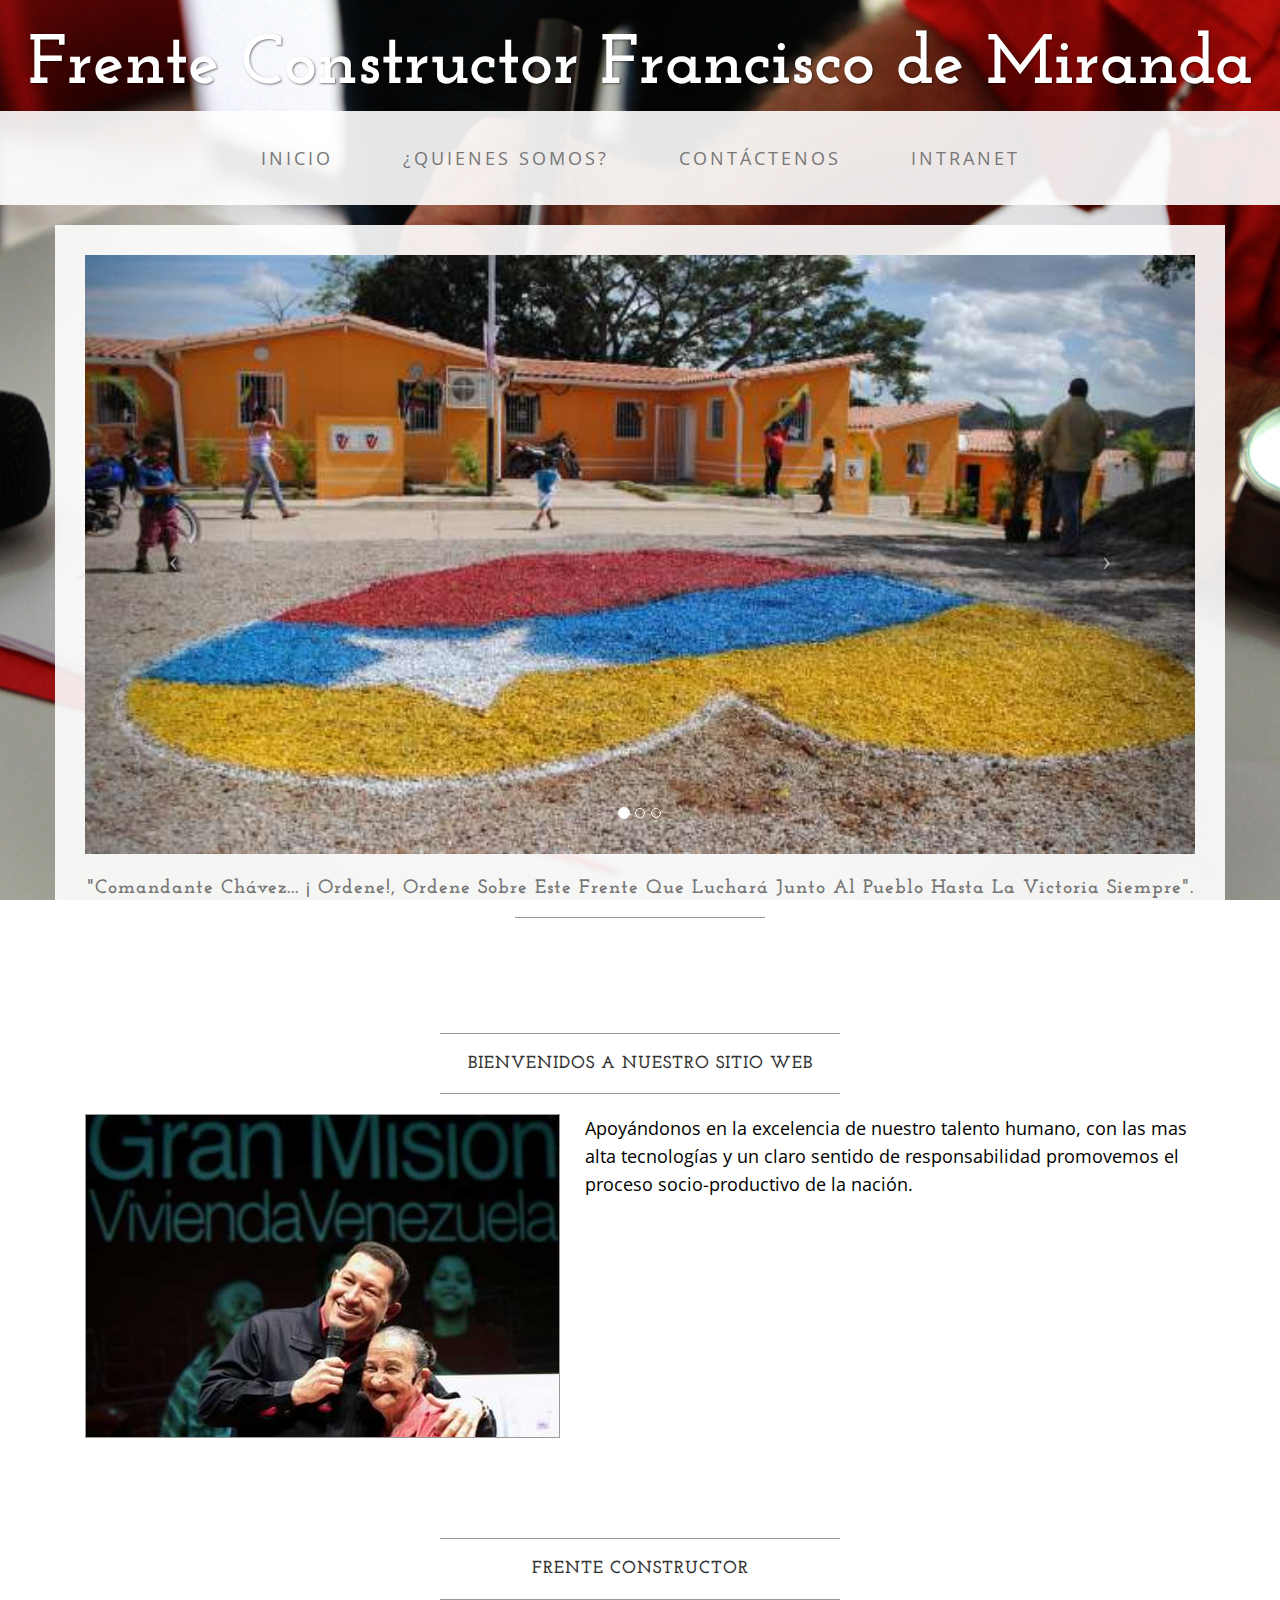
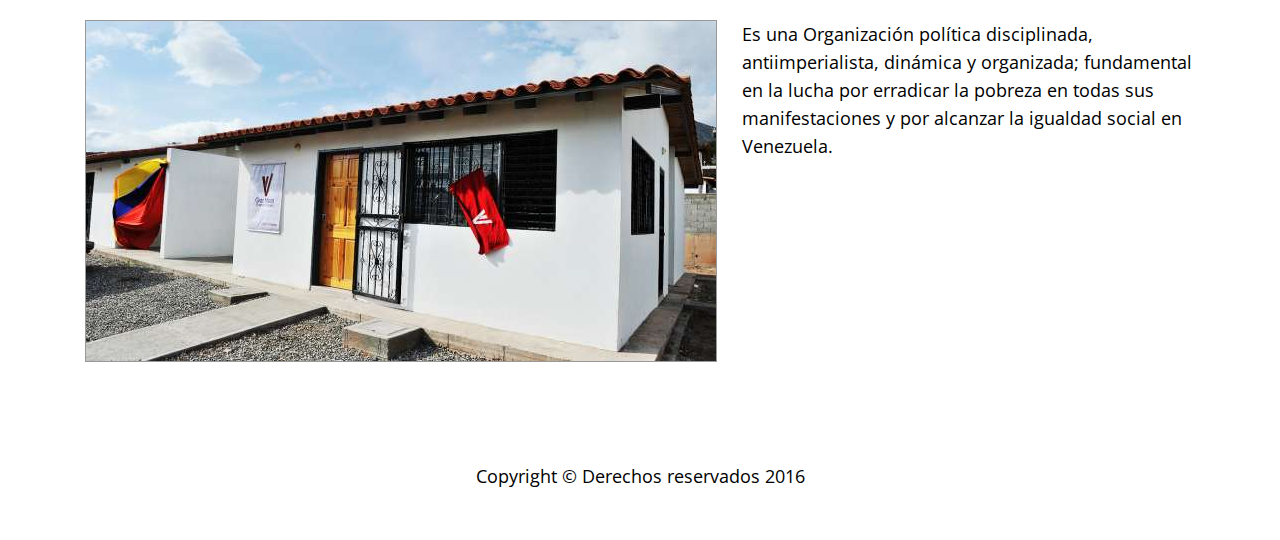
<file: index.html>
<!DOCTYPE html>
<html lang="en">

<head>

    <meta charset="utf-8">
    <meta http-equiv="X-UA-Compatible" content="IE=edge">
    <meta name="viewport" content="width=device-width, initial-scale=1">
    <meta name="description" content="">
    <meta name="author" content="">

    <title>Frente Contructor Francisco de Miranda</title>

    <!-- Bootstrap Core CSS -->
    <link href="css/bootstrap.min.css" rel="stylesheet">

    <!-- Custom CSS -->
    <link href="css/business-casual.css" rel="stylesheet">

    <!-- Fonts -->
    <link href="https://fonts.googleapis.com/css?family=Open+Sans:300italic,400italic,600italic,700italic,800italic,400,300,600,700,800" rel="stylesheet" type="text/css">
    <link href="https://fonts.googleapis.com/css?family=Josefin+Slab:100,300,400,600,700,100italic,300italic,400italic,600italic,700italic" rel="stylesheet" type="text/css">

    <!-- HTML5 Shim and Respond.js IE8 support of HTML5 elements and media queries -->
    <!-- WARNING: Respond.js doesn't work if you view the page via file:// -->
    <!--[if lt IE 9]>
        <script src="https://oss.maxcdn.com/libs/html5shiv/3.7.0/html5shiv.js"></script>
        <script src="https://oss.maxcdn.com/libs/respond.js/1.4.2/respond.min.js"></script>
    <![endif]-->

</head>

<body>

    <div class="brand">Frente Constructor Francisco de Miranda</div>
    

    <!-- Navigation -->
    <nav class="navbar navbar-default" role="navigation">
        <div class="container">
            <!-- Brand and toggle get grouped for better mobile display -->
            <div class="navbar-header">
                <button type="button" class="navbar-toggle" data-toggle="collapse" data-target="#bs-example-navbar-collapse-1">
                    <span class="sr-only">Toggle navigation</span>
                    <span class="icon-bar"></span>
                    <span class="icon-bar"></span>
                    <span class="icon-bar"></span>
                </button>
                <!-- navbar-brand is hidden on larger screens, but visible when the menu is collapsed -->
                <a class="navbar-brand" href="index.html">Business Casual</a>
            </div>
            <!-- Collect the nav links, forms, and other content for toggling -->
            <div class="collapse navbar-collapse" id="bs-example-navbar-collapse-1">
                <ul class="nav navbar-nav">
                    <li>
                        <a href="index.html">Inicio</a>
                    </li>
                    <li>
                        <a href="about.html">¿Quienes somos?</a>
                    </li>
                    <li>
                        <a  href="contactos.html">Contáctenos</a>
                    </li>
                    <li>
                        <a href="dbkm-master/sistema/login/entrar/">Intranet</a>
                    </li>
                </ul>
            </div>
            <!-- /.navbar-collapse -->
        </div>
        <!-- /.container -->
    </nav>

    <div class="container">

    	

        <div class="row">
            <div class="box">
                <div class="col-lg-12 text-center">
                    <div id="carousel-example-generic" class="carousel slide">
                        <!-- Indicators -->
                        <ol class="carousel-indicators hidden-xs">
                            <li data-target="#carousel-example-generic" data-slide-to="0" class="active"></li>
                            <li data-target="#carousel-example-generic" data-slide-to="1"></li>
                            <li data-target="#carousel-example-generic" data-slide-to="2"></li>
                        </ol>

                        <!-- Wrapper for slides -->
                        <div class="carousel-inner">
                            <div class="item active">
                                <img class="img-responsive img-full" src="img/9.jpg" alt="">
                            </div>
                            <div class="item">
                                <img class="img-responsive img-full" src="img/12.jpg" alt="">
                            </div>
                            <div class="item">
                                <img class="img-responsive img-full" src="img/5.jpg" alt="">
                            </div>
                        </div>

                        <!-- Controls -->
                        <a class="left carousel-control" href="#carousel-example-generic" data-slide="prev">
                            <span class="icon-prev"></span>
                        </a>
                        <a class="right carousel-control" href="#carousel-example-generic" data-slide="next">
                            <span class="icon-next"></span>
                        </a>
                    </div>
                    <h2 class="brand-before">
                        <small> <strong> "Comandante Chávez... ¡ Ordene!, Ordene sobre este Frente que luchará junto al pueblo hasta la victoria siempre". </strong> 
                        </small>
                    <!--  </h2>
                    <h1 class="brand-name">Business Casual</h1> -->
                    <hr class="tagline-divider">
                    <!-- <h2>
                        <small>By
                            <strong>Start Bootstrap</strong>
                        </small>
                    </h2> -->
                </div>
            </div>
        </div>

		<div class="row">
            <div class="box">
                <div class="col-lg-12">
                    <hr>
                    <h2 class="intro-text text-center">
                        <strong>Bienvenidos a Nuestro Sitio Web</strong>
                    </h2>
                    <hr>
                    <img class="img-responsive img-border img-left" src="img/11.jpg" alt="">
                    <hr class="visible-xs">
                    <p>Apoyándonos en la excelencia de nuestro talento humano, con las mas alta tecnologías y un claro sentido de responsabilidad promovemos el proceso socio-productivo de la nación.</p>
                    
                </div>
            </div>
        </div>        

        <div class="row">
            <div class="box">
                <div class="col-lg-12">
                    <hr>
                    <h2 class="intro-text text-center">
                        <strong>Frente Constructor</strong>
                    </h2>
                    <hr>
                    <img class="img-responsive img-border img-left" src="img/6.jpg" alt="">
                    <hr class="visible-xs">
                    <p>Es una Organización política disciplinada, antiimperialista, dinámica y organizada; fundamental en la lucha por erradicar la pobreza en todas sus manifestaciones y por alcanzar la igualdad social en Venezuela.</p>
                </div>
            </div>
        </div>

    </div>
    <!-- /.container -->

    <footer>
        <div class="container">
            <div class="row">
                <div class="col-lg-12 text-center">
                    <p>Copyright &copy; Derechos reservados 2016</p>
                </div>
            </div>
        </div>
    </footer>

    <!-- jQuery -->
    <script src="js/jquery.js"></script>

    <!-- Bootstrap Core JavaScript -->
    <script src="js/bootstrap.min.js"></script>

    <!-- Script to Activate the Carousel -->
    <script>
    $('.carousel').carousel({
        interval: 5000 //changes the speed
    })
    </script>

</body>

</html>
</file>
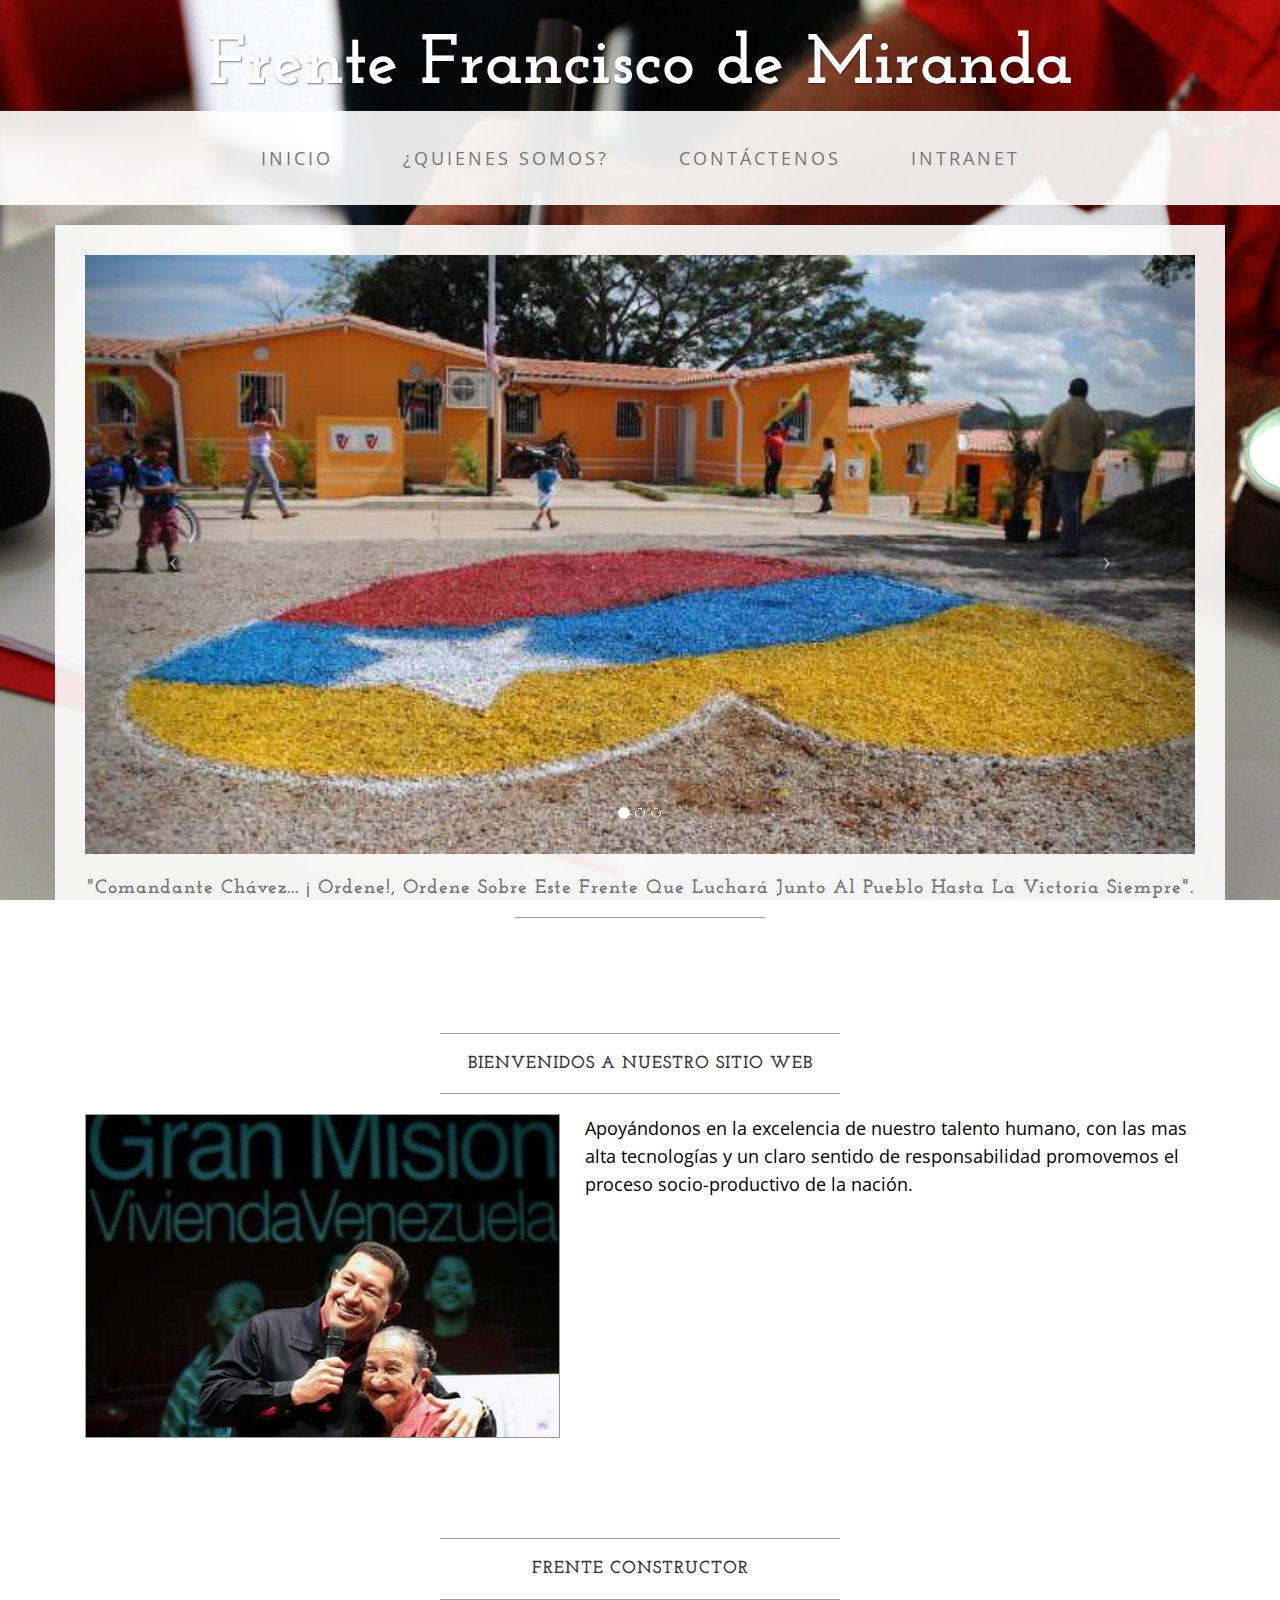
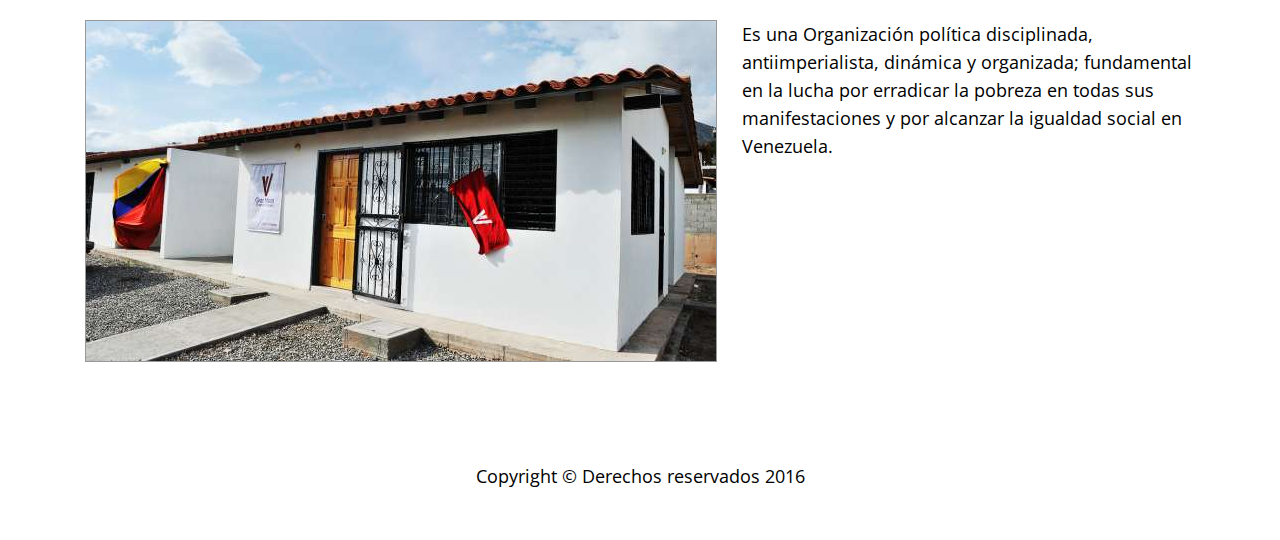
<file: dbkm-master/default/app/views/principal/boots/index.html>
<!DOCTYPE html>
<html lang="en">

<head>

    <meta charset="utf-8">
    <meta http-equiv="X-UA-Compatible" content="IE=edge">
    <meta name="viewport" content="width=device-width, initial-scale=1">
    <meta name="description" content="">
    <meta name="author" content="">

    <title>Business Casual - Start Bootstrap Theme</title>

    <!-- Bootstrap Core CSS -->
    <link href="css/bootstrap.min.css" rel="stylesheet">

    <!-- Custom CSS -->
    <link href="css/business-casual.css" rel="stylesheet">

    <!-- Fonts -->
    <link href="https://fonts.googleapis.com/css?family=Open+Sans:300italic,400italic,600italic,700italic,800italic,400,300,600,700,800" rel="stylesheet" type="text/css">
    <link href="https://fonts.googleapis.com/css?family=Josefin+Slab:100,300,400,600,700,100italic,300italic,400italic,600italic,700italic" rel="stylesheet" type="text/css">

    <!-- HTML5 Shim and Respond.js IE8 support of HTML5 elements and media queries -->
    <!-- WARNING: Respond.js doesn't work if you view the page via file:// -->
    <!--[if lt IE 9]>
        <script src="https://oss.maxcdn.com/libs/html5shiv/3.7.0/html5shiv.js"></script>
        <script src="https://oss.maxcdn.com/libs/respond.js/1.4.2/respond.min.js"></script>
    <![endif]-->

</head>

<body>

    <div class="brand">Frente Francisco de Miranda</div>
    

    <!-- Navigation -->
    <nav class="navbar navbar-default" role="navigation">
        <div class="container">
            <!-- Brand and toggle get grouped for better mobile display -->
            <div class="navbar-header">
                <button type="button" class="navbar-toggle" data-toggle="collapse" data-target="#bs-example-navbar-collapse-1">
                    <span class="sr-only">Toggle navigation</span>
                    <span class="icon-bar"></span>
                    <span class="icon-bar"></span>
                    <span class="icon-bar"></span>
                </button>
                <!-- navbar-brand is hidden on larger screens, but visible when the menu is collapsed -->
                <a class="navbar-brand" href="index.html">Business Casual</a>
            </div>
            <!-- Collect the nav links, forms, and other content for toggling -->
            <div class="collapse navbar-collapse" id="bs-example-navbar-collapse-1">
                <ul class="nav navbar-nav">
                    <li>
                        <a href="index.html">Inicio</a>
                    </li>
                    <li>
                        <a href="about.html">¿Quienes somos?</a>
                    </li>
                    <li>
                        <a  href="contact.html">Contáctenos</a>
                    </li>
                    <li>
                        <a href="www/html/dbkm-master/">Intranet</a>
                    </li>
                </ul>
            </div>
            <!-- /.navbar-collapse -->
        </div>
        <!-- /.container -->
    </nav>

    <div class="container">

    	

        <div class="row">
            <div class="box">
                <div class="col-lg-12 text-center">
                    <div id="carousel-example-generic" class="carousel slide">
                        <!-- Indicators -->
                        <ol class="carousel-indicators hidden-xs">
                            <li data-target="#carousel-example-generic" data-slide-to="0" class="active"></li>
                            <li data-target="#carousel-example-generic" data-slide-to="1"></li>
                            <li data-target="#carousel-example-generic" data-slide-to="2"></li>
                        </ol>

                        <!-- Wrapper for slides -->
                        <div class="carousel-inner">
                            <div class="item active">
                                <img class="img-responsive img-full" src="img/9.jpg" alt="">
                            </div>
                            <div class="item">
                                <img class="img-responsive img-full" src="img/12.jpg" alt="">
                            </div>
                            <div class="item">
                                <img class="img-responsive img-full" src="img/5.jpg" alt="">
                            </div>
                        </div>

                        <!-- Controls -->
                        <a class="left carousel-control" href="#carousel-example-generic" data-slide="prev">
                            <span class="icon-prev"></span>
                        </a>
                        <a class="right carousel-control" href="#carousel-example-generic" data-slide="next">
                            <span class="icon-next"></span>
                        </a>
                    </div>
                    <h2 class="brand-before">
                        <small> <strong> "Comandante Chávez... ¡ Ordene!, Ordene sobre este Frente que luchará junto al pueblo hasta la victoria siempre". </strong> 
                        </small>
                    <!--  </h2>
                    <h1 class="brand-name">Business Casual</h1> -->
                    <hr class="tagline-divider">
                    <!-- <h2>
                        <small>By
                            <strong>Start Bootstrap</strong>
                        </small>
                    </h2> -->
                </div>
            </div>
        </div>

		<div class="row">
            <div class="box">
                <div class="col-lg-12">
                    <hr>
                    <h2 class="intro-text text-center">
                        <strong>Bienvenidos a Nuestro Sitio Web</strong>
                    </h2>
                    <hr>
                    <img class="img-responsive img-border img-left" src="img/11.jpg" alt="">
                    <hr class="visible-xs">
                    <p>Apoyándonos en la excelencia de nuestro talento humano, con las mas alta tecnologías y un claro sentido de responsabilidad promovemos el proceso socio-productivo de la nación.</p>
                    
                </div>
            </div>
        </div>        

        <div class="row">
            <div class="box">
                <div class="col-lg-12">
                    <hr>
                    <h2 class="intro-text text-center">
                        <strong>Frente Constructor</strong>
                    </h2>
                    <hr>
                    <img class="img-responsive img-border img-left" src="img/6.jpg" alt="">
                    <hr class="visible-xs">
                    <p>Es una Organización política disciplinada, antiimperialista, dinámica y organizada; fundamental en la lucha por erradicar la pobreza en todas sus manifestaciones y por alcanzar la igualdad social en Venezuela.</p>
                </div>
            </div>
        </div>

    </div>
    <!-- /.container -->

    <footer>
        <div class="container">
            <div class="row">
                <div class="col-lg-12 text-center">
                    <p>Copyright &copy; Derechos reservados 2016</p>
                </div>
            </div>
        </div>
    </footer>

    <!-- jQuery -->
    <script src="js/jquery.js"></script>

    <!-- Bootstrap Core JavaScript -->
    <script src="js/bootstrap.min.js"></script>

    <!-- Script to Activate the Carousel -->
    <script>
    $('.carousel').carousel({
        interval: 5000 //changes the speed
    })
    </script>

</body>

</html>
</file>
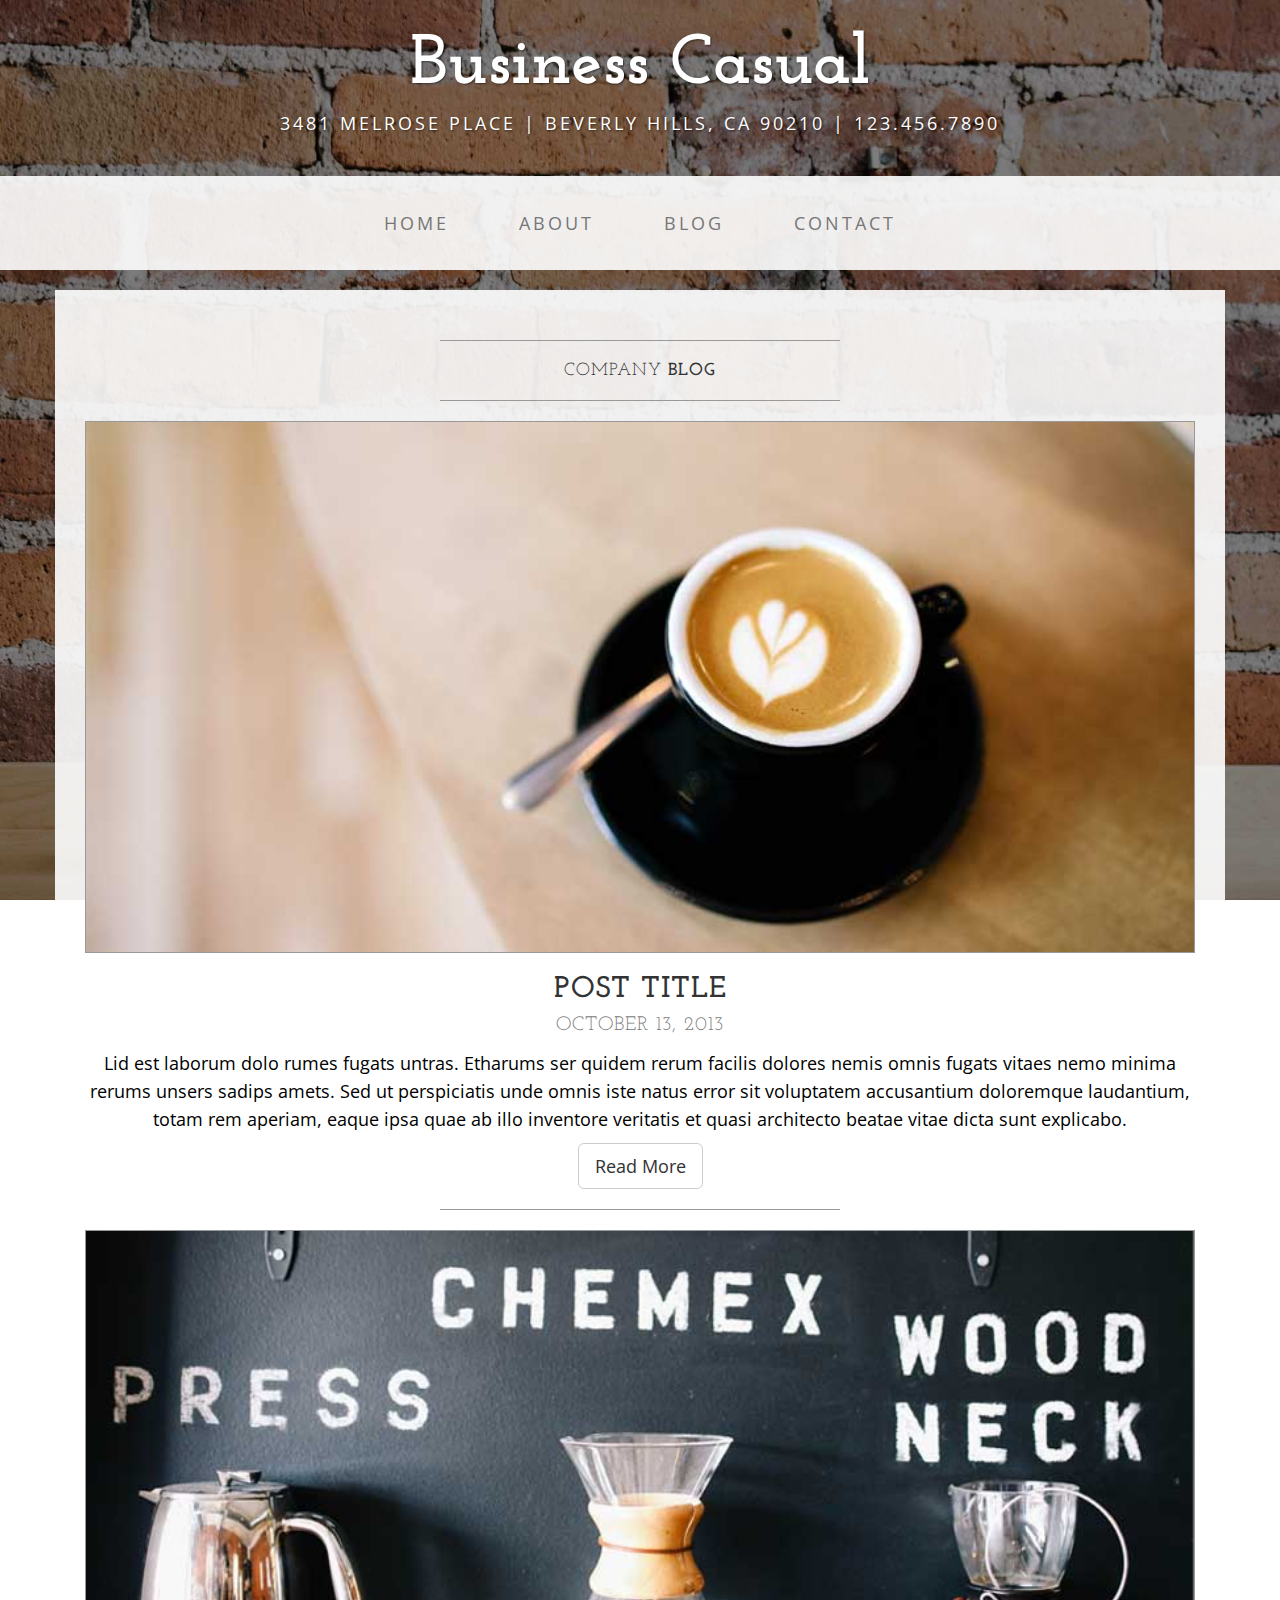
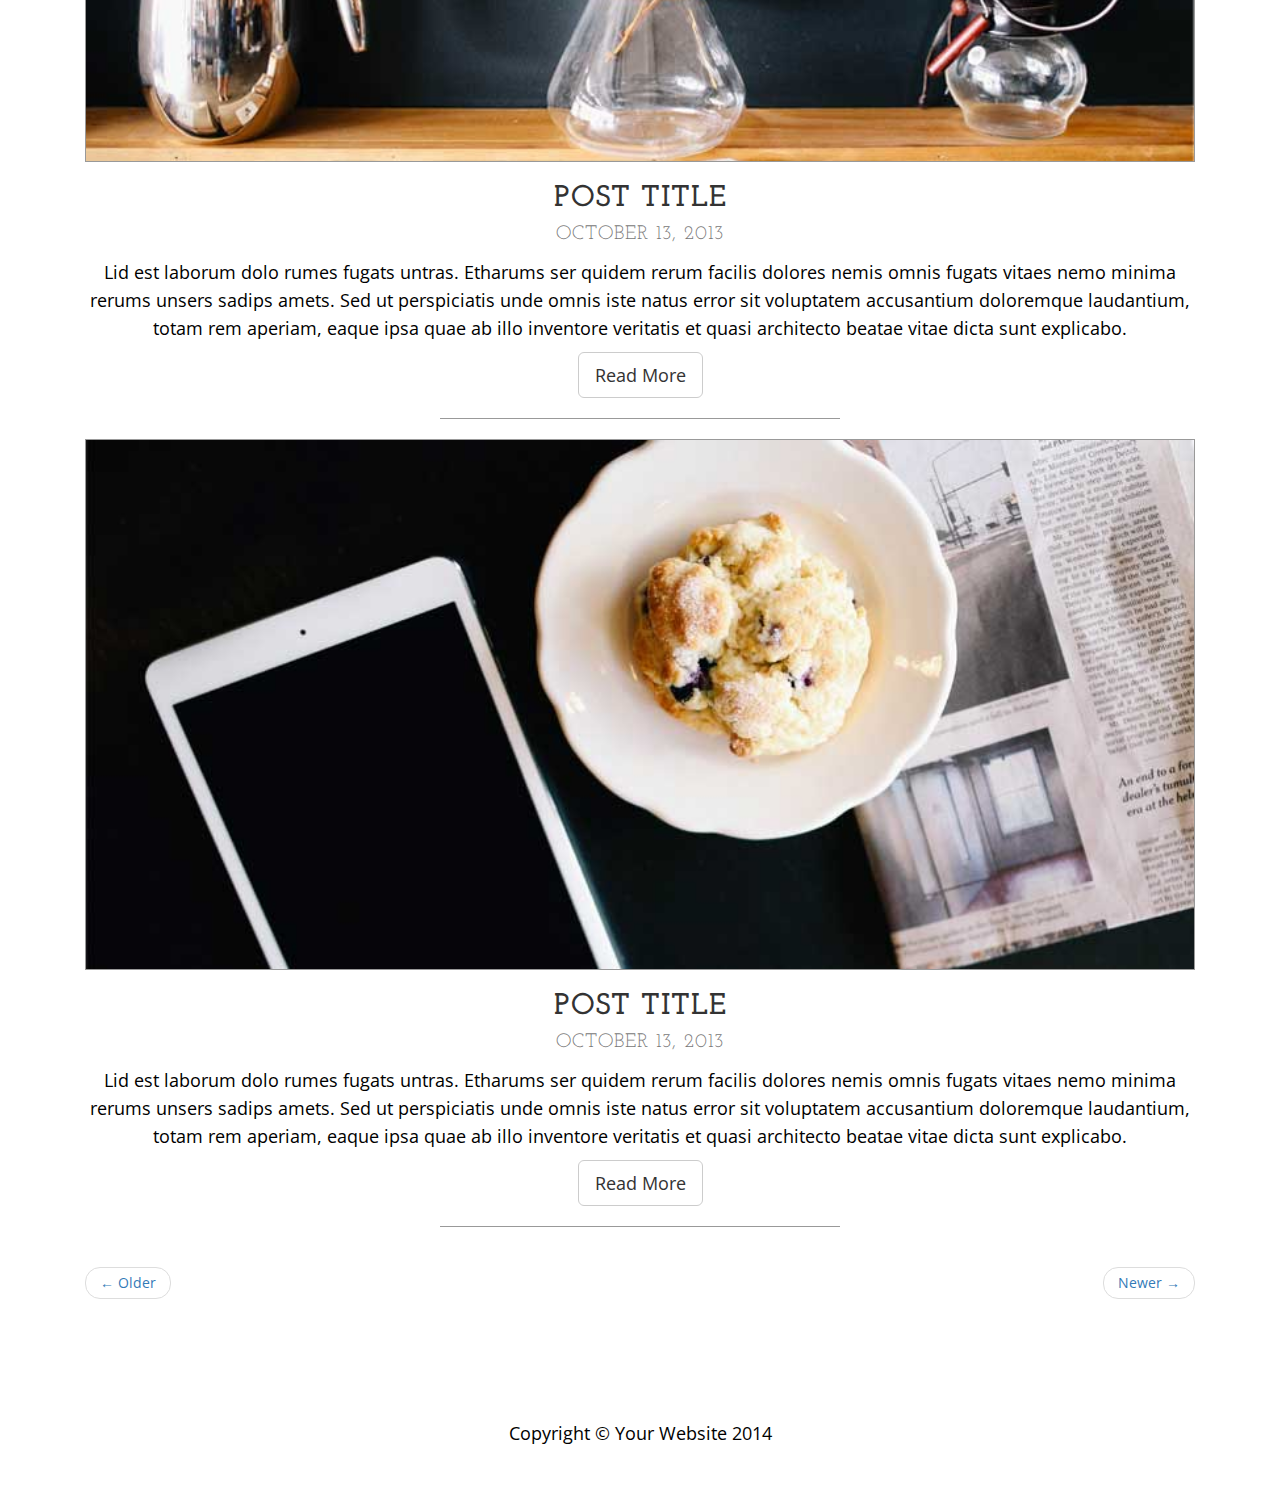
<file: dbkm-master/default/app/views/principal/blog.html>
<!DOCTYPE html>
<html lang="en">

<head>

    <meta charset="utf-8">
    <meta http-equiv="X-UA-Compatible" content="IE=edge">
    <meta name="viewport" content="width=device-width, initial-scale=1">
    <meta name="description" content="">
    <meta name="author" content="">

    <title>Blog - Business Casual - Start Bootstrap Theme</title>

    <!-- Bootstrap Core CSS -->
    <link href="css/bootstrap.min.css" rel="stylesheet">

    <!-- Custom CSS -->
    <link href="css/business-casual.css" rel="stylesheet">

    <!-- Fonts -->
    <link href="https://fonts.googleapis.com/css?family=Open+Sans:300italic,400italic,600italic,700italic,800italic,400,300,600,700,800" rel="stylesheet" type="text/css">
    <link href="https://fonts.googleapis.com/css?family=Josefin+Slab:100,300,400,600,700,100italic,300italic,400italic,600italic,700italic" rel="stylesheet" type="text/css">

    <!-- HTML5 Shim and Respond.js IE8 support of HTML5 elements and media queries -->
    <!-- WARNING: Respond.js doesn't work if you view the page via file:// -->
    <!--[if lt IE 9]>
        <script src="https://oss.maxcdn.com/libs/html5shiv/3.7.0/html5shiv.js"></script>
        <script src="https://oss.maxcdn.com/libs/respond.js/1.4.2/respond.min.js"></script>
    <![endif]-->

</head>

<body>

    <div class="brand">Business Casual</div>
    <div class="address-bar">3481 Melrose Place | Beverly Hills, CA 90210 | 123.456.7890</div>

    <!-- Navigation -->
    <nav class="navbar navbar-default" role="navigation">
        <div class="container">
            <!-- Brand and toggle get grouped for better mobile display -->
            <div class="navbar-header">
                <button type="button" class="navbar-toggle" data-toggle="collapse" data-target="#bs-example-navbar-collapse-1">
                    <span class="sr-only">Toggle navigation</span>
                    <span class="icon-bar"></span>
                    <span class="icon-bar"></span>
                    <span class="icon-bar"></span>
                </button>
                <!-- navbar-brand is hidden on larger screens, but visible when the menu is collapsed -->
                <a class="navbar-brand" href="index.html">Business Casual</a>
            </div>
            <!-- Collect the nav links, forms, and other content for toggling -->
            <div class="collapse navbar-collapse" id="bs-example-navbar-collapse-1">
                <ul class="nav navbar-nav">
                    <li>
                        <a href="index.html">Home</a>
                    </li>
                    <li>
                        <a href="about.html">About</a>
                    </li>
                    <li>
                        <a href="blog.html">Blog</a>
                    </li>
                    <li>
                        <a href="contact.html">Contact</a>
                    </li>
                </ul>
            </div>
            <!-- /.navbar-collapse -->
        </div>
        <!-- /.container -->
    </nav>

    <div class="container">

        <div class="row">
            <div class="box">
                <div class="col-lg-12">
                    <hr>
                    <h2 class="intro-text text-center">Company
                        <strong>blog</strong>
                    </h2>
                    <hr>
                </div>
                <div class="col-lg-12 text-center">
                    <img class="img-responsive img-border img-full" src="img/slide-1.jpg" alt="">
                    <h2>Post Title
                        <br>
                        <small>October 13, 2013</small>
                    </h2>
                    <p>Lid est laborum dolo rumes fugats untras. Etharums ser quidem rerum facilis dolores nemis omnis fugats vitaes nemo minima rerums unsers sadips amets. Sed ut perspiciatis unde omnis iste natus error sit voluptatem accusantium doloremque laudantium, totam rem aperiam, eaque ipsa quae ab illo inventore veritatis et quasi architecto beatae vitae dicta sunt explicabo.</p>
                    <a href="#" class="btn btn-default btn-lg">Read More</a>
                    <hr>
                </div>
                <div class="col-lg-12 text-center">
                    <img class="img-responsive img-border img-full" src="img/slide-2.jpg" alt="">
                    <h2>Post Title
                        <br>
                        <small>October 13, 2013</small>
                    </h2>
                    <p>Lid est laborum dolo rumes fugats untras. Etharums ser quidem rerum facilis dolores nemis omnis fugats vitaes nemo minima rerums unsers sadips amets. Sed ut perspiciatis unde omnis iste natus error sit voluptatem accusantium doloremque laudantium, totam rem aperiam, eaque ipsa quae ab illo inventore veritatis et quasi architecto beatae vitae dicta sunt explicabo.</p>
                    <a href="#" class="btn btn-default btn-lg">Read More</a>
                    <hr>
                </div>
                <div class="col-lg-12 text-center">
                    <img class="img-responsive img-border img-full" src="img/slide-3.jpg" alt="">
                    <h2>Post Title
                        <br>
                        <small>October 13, 2013</small>
                    </h2>
                    <p>Lid est laborum dolo rumes fugats untras. Etharums ser quidem rerum facilis dolores nemis omnis fugats vitaes nemo minima rerums unsers sadips amets. Sed ut perspiciatis unde omnis iste natus error sit voluptatem accusantium doloremque laudantium, totam rem aperiam, eaque ipsa quae ab illo inventore veritatis et quasi architecto beatae vitae dicta sunt explicabo.</p>
                    <a href="#" class="btn btn-default btn-lg">Read More</a>
                    <hr>
                </div>
                <div class="col-lg-12 text-center">
                    <ul class="pager">
                        <li class="previous"><a href="#">&larr; Older</a>
                        </li>
                        <li class="next"><a href="#">Newer &rarr;</a>
                        </li>
                    </ul>
                </div>
            </div>
        </div>

    </div>
    <!-- /.container -->

    <footer>
        <div class="container">
            <div class="row">
                <div class="col-lg-12 text-center">
                    <p>Copyright &copy; Your Website 2014</p>
                </div>
            </div>
        </div>
    </footer>

    <!-- jQuery -->
    <script src="js/jquery.js"></script>

    <!-- Bootstrap Core JavaScript -->
    <script src="js/bootstrap.min.js"></script>

</body>

</html>
</file>
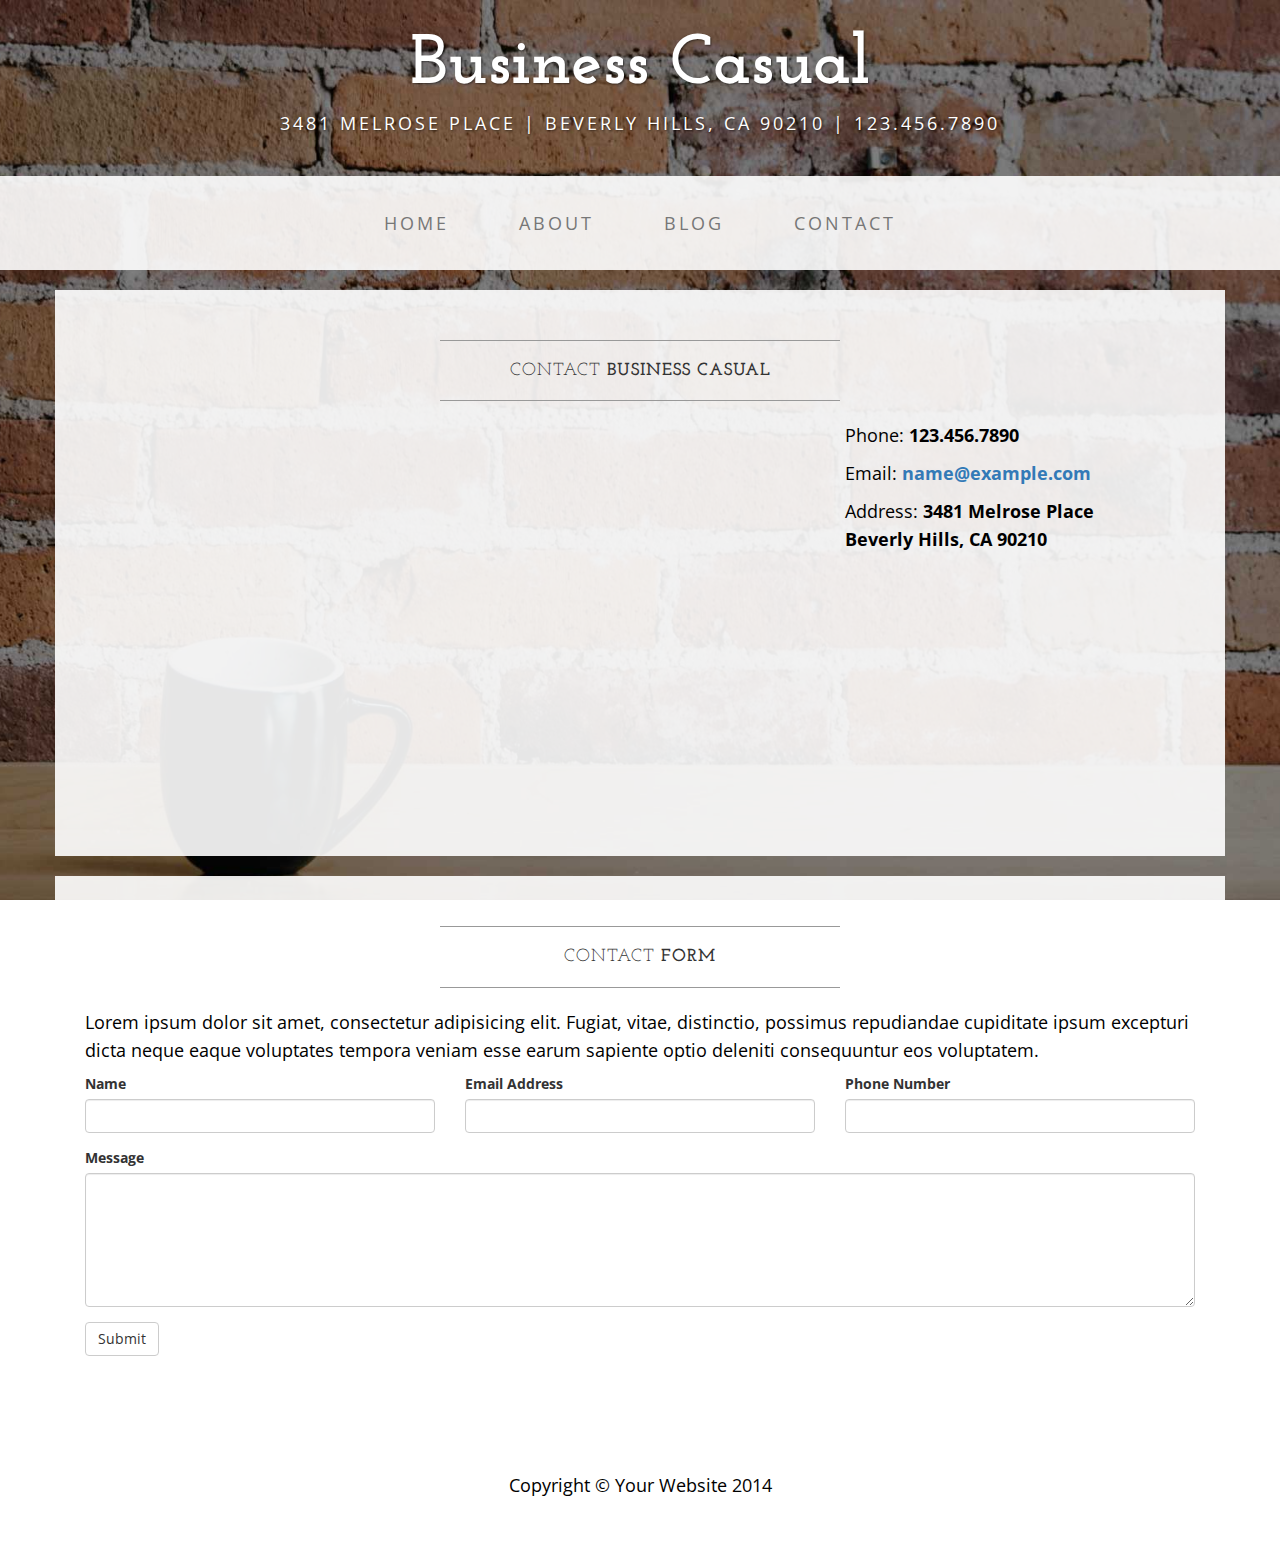
<file: dbkm-master/default/app/views/principal/contact.html>
<!DOCTYPE html>
<html lang="en">

<head>

    <meta charset="utf-8">
    <meta http-equiv="X-UA-Compatible" content="IE=edge">
    <meta name="viewport" content="width=device-width, initial-scale=1">
    <meta name="description" content="">
    <meta name="author" content="">

    <title>Contact - Business Casual - Start Bootstrap Theme</title>

    <!-- Bootstrap Core CSS -->
    <link href="css/bootstrap.min.css" rel="stylesheet">

    <!-- Custom CSS -->
    <link href="css/business-casual.css" rel="stylesheet">

    <!-- Fonts -->
    <link href="https://fonts.googleapis.com/css?family=Open+Sans:300italic,400italic,600italic,700italic,800italic,400,300,600,700,800" rel="stylesheet" type="text/css">
    <link href="https://fonts.googleapis.com/css?family=Josefin+Slab:100,300,400,600,700,100italic,300italic,400italic,600italic,700italic" rel="stylesheet" type="text/css">

    <!-- HTML5 Shim and Respond.js IE8 support of HTML5 elements and media queries -->
    <!-- WARNING: Respond.js doesn't work if you view the page via file:// -->
    <!--[if lt IE 9]>
        <script src="https://oss.maxcdn.com/libs/html5shiv/3.7.0/html5shiv.js"></script>
        <script src="https://oss.maxcdn.com/libs/respond.js/1.4.2/respond.min.js"></script>
    <![endif]-->

</head>

<body>

    <div class="brand">Business Casual</div>
    <div class="address-bar">3481 Melrose Place | Beverly Hills, CA 90210 | 123.456.7890</div>

    <!-- Navigation -->
    <nav class="navbar navbar-default" role="navigation">
        <div class="container">
            <!-- Brand and toggle get grouped for better mobile display -->
            <div class="navbar-header">
                <button type="button" class="navbar-toggle" data-toggle="collapse" data-target="#bs-example-navbar-collapse-1">
                    <span class="sr-only">Toggle navigation</span>
                    <span class="icon-bar"></span>
                    <span class="icon-bar"></span>
                    <span class="icon-bar"></span>
                </button>
                <!-- navbar-brand is hidden on larger screens, but visible when the menu is collapsed -->
                <a class="navbar-brand" href="index.html">Business Casual</a>
            </div>
            <!-- Collect the nav links, forms, and other content for toggling -->
            <div class="collapse navbar-collapse" id="bs-example-navbar-collapse-1">
                <ul class="nav navbar-nav">
                    <li>
                        <a href="index.html">Home</a>
                    </li>
                    <li>
                        <a href="about.html">About</a>
                    </li>
                    <li>
                        <a href="blog.html">Blog</a>
                    </li>
                    <li>
                        <a href="contact.html">Contact</a>
                    </li>
                </ul>
            </div>
            <!-- /.navbar-collapse -->
        </div>
        <!-- /.container -->
    </nav>

    <div class="container">

        <div class="row">
            <div class="box">
                <div class="col-lg-12">
                    <hr>
                    <h2 class="intro-text text-center">Contact
                        <strong>business casual</strong>
                    </h2>
                    <hr>
                </div>
                <div class="col-md-8">
                    <!-- Embedded Google Map using an iframe - to select your location find it on Google maps and paste the link as the iframe src. If you want to use the Google Maps API instead then have at it! -->
                    <iframe width="100%" height="400" frameborder="0" scrolling="no" marginheight="0" marginwidth="0" src="http://maps.google.com/maps?hl=en&amp;ie=UTF8&amp;ll=37.0625,-95.677068&amp;spn=56.506174,79.013672&amp;t=m&amp;z=4&amp;output=embed"></iframe>
                </div>
                <div class="col-md-4">
                    <p>Phone:
                        <strong>123.456.7890</strong>
                    </p>
                    <p>Email:
                        <strong><a href="mailto:name@example.com">name@example.com</a></strong>
                    </p>
                    <p>Address:
                        <strong>3481 Melrose Place
                            <br>Beverly Hills, CA 90210</strong>
                    </p>
                </div>
                <div class="clearfix"></div>
            </div>
        </div>

        <div class="row">
            <div class="box">
                <div class="col-lg-12">
                    <hr>
                    <h2 class="intro-text text-center">Contact
                        <strong>form</strong>
                    </h2>
                    <hr>
                    <p>Lorem ipsum dolor sit amet, consectetur adipisicing elit. Fugiat, vitae, distinctio, possimus repudiandae cupiditate ipsum excepturi dicta neque eaque voluptates tempora veniam esse earum sapiente optio deleniti consequuntur eos voluptatem.</p>
                    <form role="form">
                        <div class="row">
                            <div class="form-group col-lg-4">
                                <label>Name</label>
                                <input type="text" class="form-control">
                            </div>
                            <div class="form-group col-lg-4">
                                <label>Email Address</label>
                                <input type="email" class="form-control">
                            </div>
                            <div class="form-group col-lg-4">
                                <label>Phone Number</label>
                                <input type="tel" class="form-control">
                            </div>
                            <div class="clearfix"></div>
                            <div class="form-group col-lg-12">
                                <label>Message</label>
                                <textarea class="form-control" rows="6"></textarea>
                            </div>
                            <div class="form-group col-lg-12">
                                <input type="hidden" name="save" value="contact">
                                <button type="submit" class="btn btn-default">Submit</button>
                            </div>
                        </div>
                    </form>
                </div>
            </div>
        </div>

    </div>
    <!-- /.container -->

    <footer>
        <div class="container">
            <div class="row">
                <div class="col-lg-12 text-center">
                    <p>Copyright &copy; Your Website 2014</p>
                </div>
            </div>
        </div>
    </footer>

    <!-- jQuery -->
    <script src="js/jquery.js"></script>

    <!-- Bootstrap Core JavaScript -->
    <script src="js/bootstrap.min.js"></script>

</body>

</html>
</file>
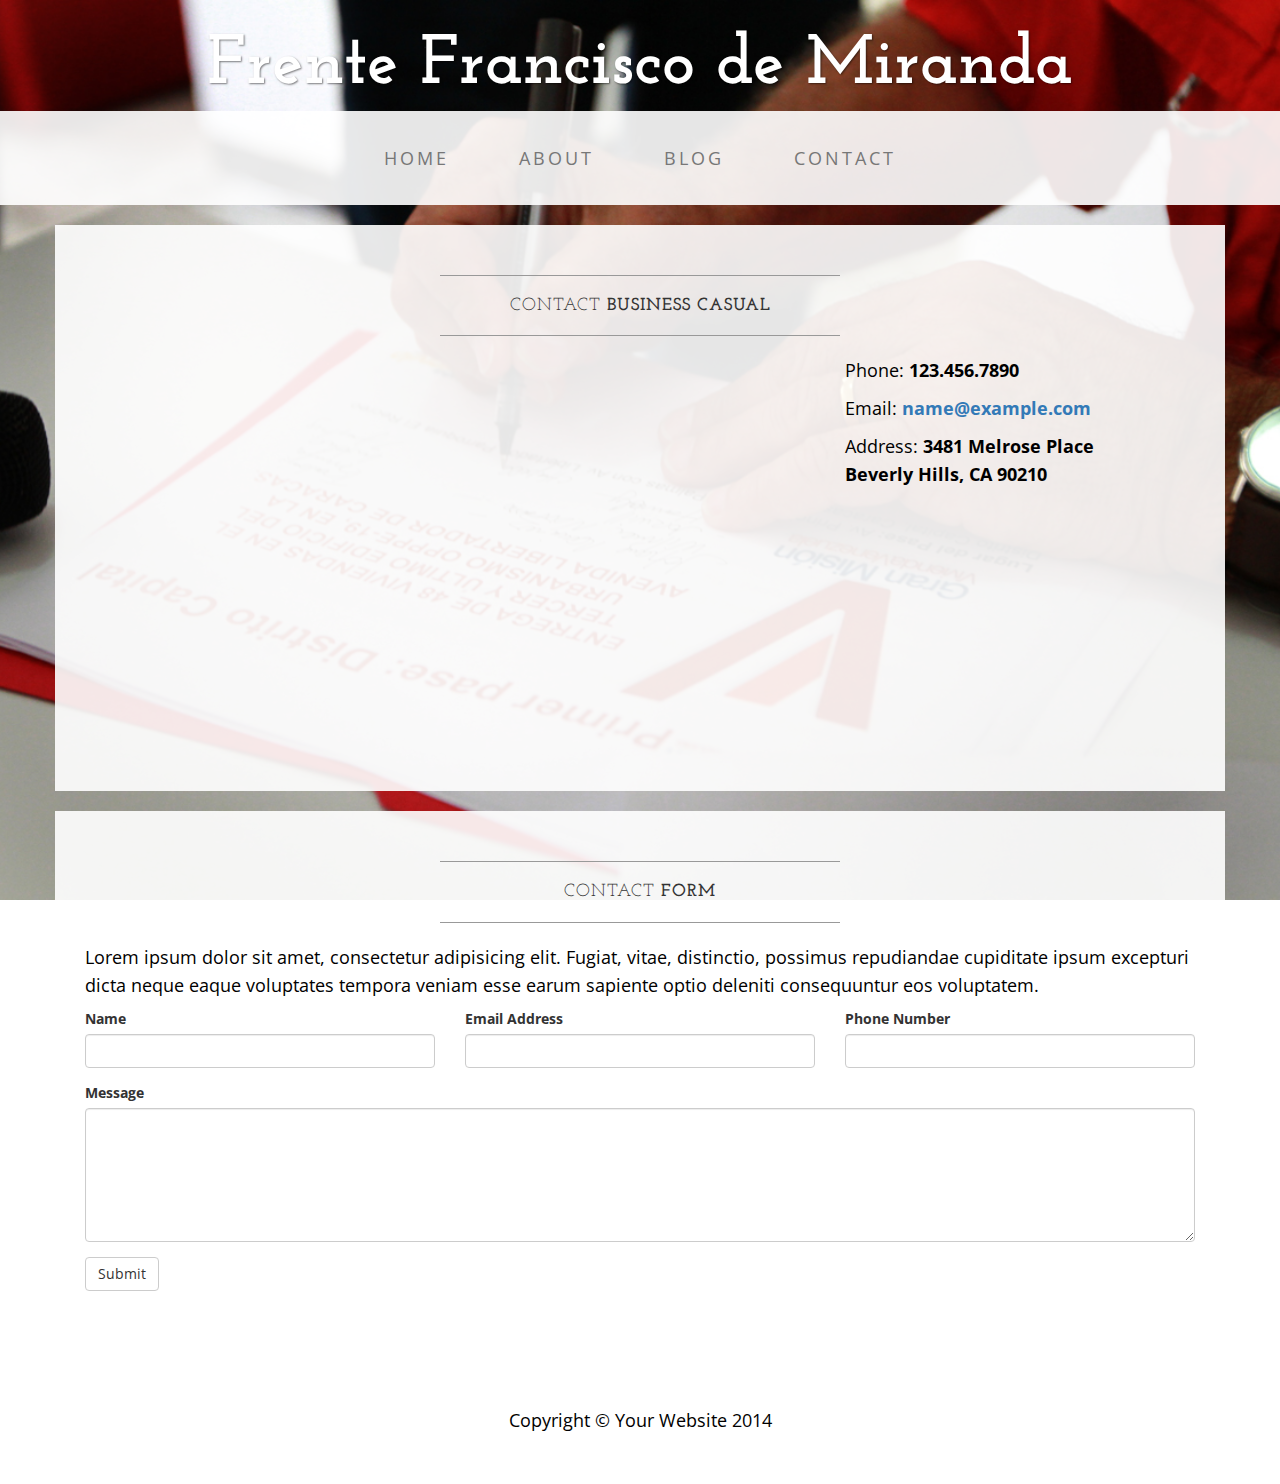
<file: dbkm-master/default/app/views/principal/boots/contact.html>
<!DOCTYPE html>
<html lang="en">

<head>

    <meta charset="utf-8">
    <meta http-equiv="X-UA-Compatible" content="IE=edge">
    <meta name="viewport" content="width=device-width, initial-scale=1">
    <meta name="description" content="">
    <meta name="author" content="">

    <title>Contact - Business Casual - Start Bootstrap Theme</title>

    <!-- Bootstrap Core CSS -->
    <link href="css/bootstrap.min.css" rel="stylesheet">

    <!-- Custom CSS -->
    <link href="css/business-casual.css" rel="stylesheet">

    <!-- Fonts -->
    <link href="https://fonts.googleapis.com/css?family=Open+Sans:300italic,400italic,600italic,700italic,800italic,400,300,600,700,800" rel="stylesheet" type="text/css">
    <link href="https://fonts.googleapis.com/css?family=Josefin+Slab:100,300,400,600,700,100italic,300italic,400italic,600italic,700italic" rel="stylesheet" type="text/css">

    <!-- HTML5 Shim and Respond.js IE8 support of HTML5 elements and media queries -->
    <!-- WARNING: Respond.js doesn't work if you view the page via file:// -->
    <!--[if lt IE 9]>
        <script src="https://oss.maxcdn.com/libs/html5shiv/3.7.0/html5shiv.js"></script>
        <script src="https://oss.maxcdn.com/libs/respond.js/1.4.2/respond.min.js"></script>
    <![endif]-->

</head>

<body>

    <div class="brand">Frente Francisco de Miranda</div>
    

    <!-- Navigation -->
    <nav class="navbar navbar-default" role="navigation">
        <div class="container">
            <!-- Brand and toggle get grouped for better mobile display -->
            <div class="navbar-header">
                <button type="button" class="navbar-toggle" data-toggle="collapse" data-target="#bs-example-navbar-collapse-1">
                    <span class="sr-only">Toggle navigation</span>
                    <span class="icon-bar"></span>
                    <span class="icon-bar"></span>
                    <span class="icon-bar"></span>
                </button>
                <!-- navbar-brand is hidden on larger screens, but visible when the menu is collapsed -->
                <a class="navbar-brand" href="index.html">Business Casual</a>
            </div>
            <!-- Collect the nav links, forms, and other content for toggling -->
            <div class="collapse navbar-collapse" id="bs-example-navbar-collapse-1">
                <ul class="nav navbar-nav">
                    <li>
                        <a href="index.html">Home</a>
                    </li>
                    <li>
                        <a href="about.html">About</a>
                    </li>
                    <li>
                        <a href="blog.html">Blog</a>
                    </li>
                    <li>
                        <a href="contact.html">Contact</a>
                    </li>
                </ul>
            </div>
            <!-- /.navbar-collapse -->
        </div>
        <!-- /.container -->
    </nav>

    <div class="container">

        <div class="row">
            <div class="box">
                <div class="col-lg-12">
                    <hr>
                    <h2 class="intro-text text-center">Contact
                        <strong>business casual</strong>
                    </h2>
                    <hr>
                </div>
                <div class="col-md-8">
                    <!-- Embedded Google Map using an iframe - to select your location find it on Google maps and paste the link as the iframe src. If you want to use the Google Maps API instead then have at it! -->
                    <iframe width="100%" height="400" frameborder="0" scrolling="no" marginheight="0" marginwidth="0" src="http://maps.google.com/maps?hl=en&amp;ie=UTF8&amp;ll=37.0625,-95.677068&amp;spn=56.506174,79.013672&amp;t=m&amp;z=4&amp;output=embed"></iframe>

                    

                </div>
                <div class="col-md-4">
                    <p>Phone:
                        <strong>123.456.7890</strong>
                    </p>
                    <p>Email:
                        <strong><a href="mailto:name@example.com">name@example.com</a></strong>
                    </p>
                    <p>Address:
                        <strong>3481 Melrose Place
                            <br>Beverly Hills, CA 90210</strong>
                    </p>
                </div>
                <div class="clearfix"></div>
            </div>
        </div>

        <div class="row">
            <div class="box">
                <div class="col-lg-12">
                    <hr>
                    <h2 class="intro-text text-center">Contact
                        <strong>form</strong>
                    </h2>
                    <hr>
                    <p>Lorem ipsum dolor sit amet, consectetur adipisicing elit. Fugiat, vitae, distinctio, possimus repudiandae cupiditate ipsum excepturi dicta neque eaque voluptates tempora veniam esse earum sapiente optio deleniti consequuntur eos voluptatem.</p>
                    <form role="form">
                        <div class="row">
                            <div class="form-group col-lg-4">
                                <label>Name</label>
                                <input type="text" class="form-control">
                            </div>
                            <div class="form-group col-lg-4">
                                <label>Email Address</label>
                                <input type="email" class="form-control">
                            </div>
                            <div class="form-group col-lg-4">
                                <label>Phone Number</label>
                                <input type="tel" class="form-control">
                            </div>
                            <div class="clearfix"></div>
                            <div class="form-group col-lg-12">
                                <label>Message</label>
                                <textarea class="form-control" rows="6"></textarea>
                            </div>
                            <div class="form-group col-lg-12">
                                <input type="hidden" name="save" value="contact">
                                <button type="submit" class="btn btn-default">Submit</button>
                            </div>
                        </div>
                    </form>
                </div>
            </div>
        </div>

    </div>
    <!-- /.container -->

    <footer>
        <div class="container">
            <div class="row">
                <div class="col-lg-12 text-center">
                    <p>Copyright &copy; Your Website 2014</p>
                </div>
            </div>
        </div>
    </footer>

    <!-- jQuery -->
    <script src="js/jquery.js"></script>

    <!-- Bootstrap Core JavaScript -->
    <script src="js/bootstrap.min.js"></script>

</body>

</html>
</file>
<file: css/business-casual.css>
/*!
 * Start Bootstrap - Business Casual (http://startbootstrap.com/)
 * Copyright 2013-2016 Start Bootstrap
 * Licensed under MIT (https://github.com/BlackrockDigital/startbootstrap/blob/gh-pages/LICENSE)
 */

body {
    font-family: "Open Sans","Helvetica Neue",Helvetica,Arial,sans-serif;
    background: url('../img/5.jpg') no-repeat center center fixed;
    -webkit-background-size: cover;
    -moz-background-size: cover;
    background-size: cover;
    -o-background-size: cover;
}

h1,
h2,
h3,
h4,
h5,
h6 {
    text-transform: uppercase;
    font-family: "Josefin Slab","Helvetica Neue",Helvetica,Arial,sans-serif;
    font-weight: 700;
    letter-spacing: 1px;
}

p {
    font-size: 1.25em;
    line-height: 1.6;
    color: #000;
}

hr {
    max-width: 400px;
    border-color: #999999;
}

.brand,
.address-bar {
    display: none;
}

.navbar-brand {
    text-transform: uppercase;
    font-weight: 900;
    letter-spacing: 2px;
}

.navbar-nav {
    text-transform: uppercase;
    font-weight: 400;
    letter-spacing: 3px;
}

.img-full {
    min-width: 100%;
}

.brand-before,
.brand-name {
    text-transform: capitalize;
}

.brand-before {
    margin: 15px 0;
}

.brand-name {
    margin: 0;
    font-size: 4em;
}

.tagline-divider {
    margin: 15px auto 3px;
    max-width: 250px;
    border-color: #999999;
}

.box {
    margin-bottom: 20px;
    padding: 30px 15px;
    background: #fff;
    background: rgba(255,255,255,0.9);
}

.intro-text {
    text-transform: uppercase;
    font-size: 1.25em;
    font-weight: 400;
    letter-spacing: 1px;
}

.img-border {
    float: none;
    margin: 0 auto 0;
    border: #999999 solid 1px;
}

.img-left {
    float: none;
    margin: 0 auto 0;
}

footer {
    background: #fff;
    background: rgba(255,255,255,0.9);
}

footer p {
    margin: 0;
    padding: 50px 0;
}

@media screen and (min-width:768px) {
    .brand {
        display: inherit;
        margin: 0;
        padding: 30px 0 10px;
        text-align: center;
        text-shadow: 1px 1px 2px rgba(0,0,0,0.5);
        font-family: "Josefin Slab","Helvetica Neue",Helvetica,Arial,sans-serif;
        font-size: 5em;
        font-weight: 700;
        line-height: normal;
        color: #fff;
    }

    .top-divider {
        margin-top: 0;
    }

    .img-left {
        float: left;
        margin-right: 25px;
    }

    .address-bar {
        display: inherit;
        margin: 0;
        padding: 0 0 40px;
        text-align: center;
        text-shadow: 1px 1px 2px rgba(0,0,0,0.5);
        text-transform: uppercase;
        font-size: 1.25em;
        font-weight: 400;
        letter-spacing: 3px;
        color: #fff;
    }

    .navbar {
        border-radius: 0;
    }

    .navbar-header {
        display: none;
    }

    .navbar {
        min-height: 0;
    }

    .navbar-default {
        border: none;
        background: #fff;
        background: rgba(255,255,255,0.9);
    }

    .nav>li>a {
        padding: 35px;
    }

    .navbar-nav>li>a {
        line-height: normal;
    }

    .navbar-nav {
        display: table;
        float: none;
        margin: 0 auto;
        table-layout: fixed;
        font-size: 1.25em;
    }
}

@media screen and (min-width:1200px) {
    .box:after {
        content: '';
        display: table;
        clear: both;
    }
}
</file>
<file: dbkm-master/default/app/views/principal/boots/css/business-casual.css>
/*!
 * Start Bootstrap - Business Casual (http://startbootstrap.com/)
 * Copyright 2013-2016 Start Bootstrap
 * Licensed under MIT (https://github.com/BlackrockDigital/startbootstrap/blob/gh-pages/LICENSE)
 */

body {
    font-family: "Open Sans","Helvetica Neue",Helvetica,Arial,sans-serif;
    background: url('../img/5.jpg') no-repeat center center fixed;
    -webkit-background-size: cover;
    -moz-background-size: cover;
    background-size: cover;
    -o-background-size: cover;
}

h1,
h2,
h3,
h4,
h5,
h6 {
    text-transform: uppercase;
    font-family: "Josefin Slab","Helvetica Neue",Helvetica,Arial,sans-serif;
    font-weight: 700;
    letter-spacing: 1px;
}

p {
    font-size: 1.25em;
    line-height: 1.6;
    color: #000;
}

hr {
    max-width: 400px;
    border-color: #999999;
}

.brand,
.address-bar {
    display: none;
}

.navbar-brand {
    text-transform: uppercase;
    font-weight: 900;
    letter-spacing: 2px;
}

.navbar-nav {
    text-transform: uppercase;
    font-weight: 400;
    letter-spacing: 3px;
}

.img-full {
    min-width: 100%;
}

.brand-before,
.brand-name {
    text-transform: capitalize;
}

.brand-before {
    margin: 15px 0;
}

.brand-name {
    margin: 0;
    font-size: 4em;
}

.tagline-divider {
    margin: 15px auto 3px;
    max-width: 250px;
    border-color: #999999;
}

.box {
    margin-bottom: 20px;
    padding: 30px 15px;
    background: #fff;
    background: rgba(255,255,255,0.9);
}

.intro-text {
    text-transform: uppercase;
    font-size: 1.25em;
    font-weight: 400;
    letter-spacing: 1px;
}

.img-border {
    float: none;
    margin: 0 auto 0;
    border: #999999 solid 1px;
}

.img-left {
    float: none;
    margin: 0 auto 0;
}

footer {
    background: #fff;
    background: rgba(255,255,255,0.9);
}

footer p {
    margin: 0;
    padding: 50px 0;
}

@media screen and (min-width:768px) {
    .brand {
        display: inherit;
        margin: 0;
        padding: 30px 0 10px;
        text-align: center;
        text-shadow: 1px 1px 2px rgba(0,0,0,0.5);
        font-family: "Josefin Slab","Helvetica Neue",Helvetica,Arial,sans-serif;
        font-size: 5em;
        font-weight: 700;
        line-height: normal;
        color: #fff;
    }

    .top-divider {
        margin-top: 0;
    }

    .img-left {
        float: left;
        margin-right: 25px;
    }

    .address-bar {
        display: inherit;
        margin: 0;
        padding: 0 0 40px;
        text-align: center;
        text-shadow: 1px 1px 2px rgba(0,0,0,0.5);
        text-transform: uppercase;
        font-size: 1.25em;
        font-weight: 400;
        letter-spacing: 3px;
        color: #fff;
    }

    .navbar {
        border-radius: 0;
    }

    .navbar-header {
        display: none;
    }

    .navbar {
        min-height: 0;
    }

    .navbar-default {
        border: none;
        background: #fff;
        background: rgba(255,255,255,0.9);
    }

    .nav>li>a {
        padding: 35px;
    }

    .navbar-nav>li>a {
        line-height: normal;
    }

    .navbar-nav {
        display: table;
        float: none;
        margin: 0 auto;
        table-layout: fixed;
        font-size: 1.25em;
    }
}

@media screen and (min-width:1200px) {
    .box:after {
        content: '';
        display: table;
        clear: both;
    }
}
</file>
<file: dbkm-master/default/app/views/principal/css/business-casual.css>
/*!
 * Start Bootstrap - Business Casual (http://startbootstrap.com/)
 * Copyright 2013-2016 Start Bootstrap
 * Licensed under MIT (https://github.com/BlackrockDigital/startbootstrap/blob/gh-pages/LICENSE)
 */

body {
    font-family: "Open Sans","Helvetica Neue",Helvetica,Arial,sans-serif;
    background: url('../img/bg.jpg') no-repeat center center fixed;
    -webkit-background-size: cover;
    -moz-background-size: cover;
    background-size: cover;
    -o-background-size: cover;
}

h1,
h2,
h3,
h4,
h5,
h6 {
    text-transform: uppercase;
    font-family: "Josefin Slab","Helvetica Neue",Helvetica,Arial,sans-serif;
    font-weight: 700;
    letter-spacing: 1px;
}

p {
    font-size: 1.25em;
    line-height: 1.6;
    color: #000;
}

hr {
    max-width: 400px;
    border-color: #999999;
}

.brand,
.address-bar {
    display: none;
}

.navbar-brand {
    text-transform: uppercase;
    font-weight: 900;
    letter-spacing: 2px;
}

.navbar-nav {
    text-transform: uppercase;
    font-weight: 400;
    letter-spacing: 3px;
}

.img-full {
    min-width: 100%;
}

.brand-before,
.brand-name {
    text-transform: capitalize;
}

.brand-before {
    margin: 15px 0;
}

.brand-name {
    margin: 0;
    font-size: 4em;
}

.tagline-divider {
    margin: 15px auto 3px;
    max-width: 250px;
    border-color: #999999;
}

.box {
    margin-bottom: 20px;
    padding: 30px 15px;
    background: #fff;
    background: rgba(255,255,255,0.9);
}

.intro-text {
    text-transform: uppercase;
    font-size: 1.25em;
    font-weight: 400;
    letter-spacing: 1px;
}

.img-border {
    float: none;
    margin: 0 auto 0;
    border: #999999 solid 1px;
}

.img-left {
    float: none;
    margin: 0 auto 0;
}

footer {
    background: #fff;
    background: rgba(255,255,255,0.9);
}

footer p {
    margin: 0;
    padding: 50px 0;
}

@media screen and (min-width:768px) {
    .brand {
        display: inherit;
        margin: 0;
        padding: 30px 0 10px;
        text-align: center;
        text-shadow: 1px 1px 2px rgba(0,0,0,0.5);
        font-family: "Josefin Slab","Helvetica Neue",Helvetica,Arial,sans-serif;
        font-size: 5em;
        font-weight: 700;
        line-height: normal;
        color: #fff;
    }

    .top-divider {
        margin-top: 0;
    }

    .img-left {
        float: left;
        margin-right: 25px;
    }

    .address-bar {
        display: inherit;
        margin: 0;
        padding: 0 0 40px;
        text-align: center;
        text-shadow: 1px 1px 2px rgba(0,0,0,0.5);
        text-transform: uppercase;
        font-size: 1.25em;
        font-weight: 400;
        letter-spacing: 3px;
        color: #fff;
    }

    .navbar {
        border-radius: 0;
    }

    .navbar-header {
        display: none;
    }

    .navbar {
        min-height: 0;
    }

    .navbar-default {
        border: none;
        background: #fff;
        background: rgba(255,255,255,0.9);
    }

    .nav>li>a {
        padding: 35px;
    }

    .navbar-nav>li>a {
        line-height: normal;
    }

    .navbar-nav {
        display: table;
        float: none;
        margin: 0 auto;
        table-layout: fixed;
        font-size: 1.25em;
    }
}

@media screen and (min-width:1200px) {
    .box:after {
        content: '';
        display: table;
        clear: both;
    }
}
</file>
